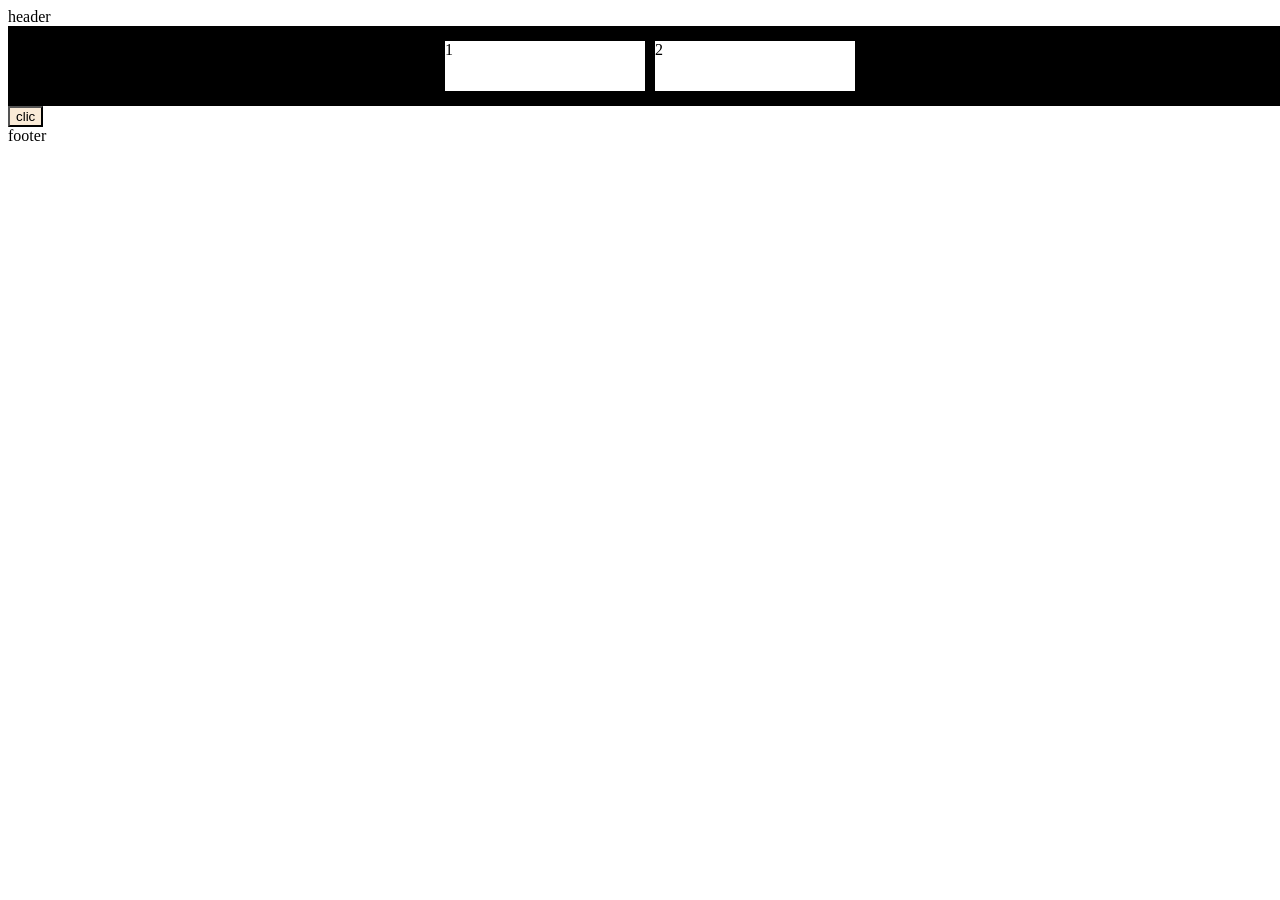
<file: html/index.html>
<!doctype html>
<html lang="en">
<head>
    <link rel="stylesheet" href="../css/index.css" />
    <meta charset="UTF-8">
    <meta name="viewport"
          content="width=device-width, user-scalable=no, initial-scale=1.0, maximum-scale=1.0, minimum-scale=1.0">
    <meta http-equiv="X-UA-Compatible" content="ie=edge">
    <title>meine Webseite</title>
</head>
<body>
    <header>header</header>
        <main>
<!--            <h6> test </h6>-->
<!--            <p>Lorem ipsum dolor sit amet, consectetur adipisicing elit. Ad adipisci animi, assumenda beatae consectetur consequatur dolore est illo iure odit omnis perferendis qui, quis quod recusandae vero, vitae? Ab architecto aut blanditiis deleniti, dicta eos error esse excepturi explicabo facilis illo in laudantium nostrum officia perspiciatis, repudiandae, voluptatem! Odio, voluptatum.</p>-->
<!--            <a href="http://localhost:63342/jowo-frontend-intro/html/index.html?_ijt=9ifo5ljpob77vpssrd0nnua8h6&_ij_reload=RELOAD_ON_SAVE" target="_blank"> http://localhost:63342/jowo-frontend-intro/html/index.html?_ijt=9ifo5ljpob77vpssrd0nnua8h6&_ij_reload=RELOAD_ON_SAVE</a>-->
<!--            <img src="../assets/images/user-profile-image.png" alt="konte nich geladen werden" width="50" height="50">-->
<!--            <ul>-->
<!--                <li>item1</li>-->
<!--                <li>item2</li>-->
<!--            </ul>-->
<!--            <ol>-->

<!--                <li>item1</li>-->
<!--                <li>item2</li>-->
<!--            </ol>-->
<!--            <div title="hello wold" class="keine-ahnung"> keine ahnung</div>-->
<!--            <span> keine ahnung</span>-->
<!--            <div> keine ahnung</div>-->
<!--            <label for="email-field"> email</label>-->
<!--            <input type="email" maxlength="5" value="etws" id="email-field" class="email-field"  disabled>-->
<!--            <button disabled> clic </button>-->

<!--                <span>-->
<!--                    span-->
<!--                </span>-->
<!--            <div class="block"> content </div>-->
            <div class="container">
<!--                <button> button1 </button>-->
<!--                <button> button2 </button>-->

                <div class="container-item">1</div>
                <div class="container-item">2</div>
            </div>
            <button class="clic"> clic </button>
        </main>
    <footer>footer</footer>

    <script src="../js/index.js"></script>
</body>
</html>
</file>
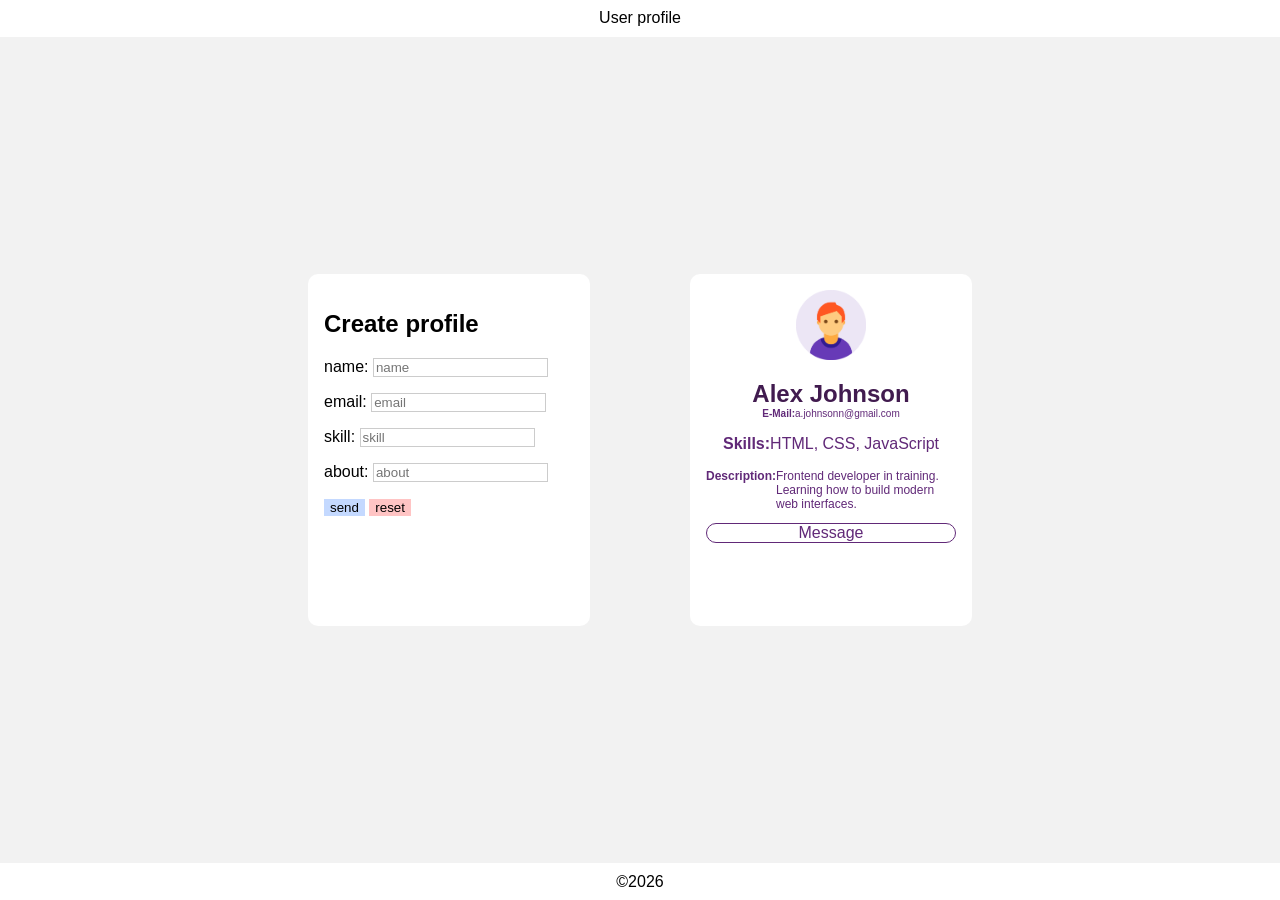
<file: app.html>
<!DOCTYPE html>
<html lang="en">
<head>
    <link rel="stylesheet" href="app.css" />
    <meta charset="UTF-8">
    <title>User profile</title>
</head>
<body>
    <header> User profile </header>
    <main>
        <form >
            <div class="card-Create-profile">
                <h2> Create profile </h2>
                <div class="card-Create-profile-item">
                    <label for="name"> name: </label>
                    <input type="text" placeholder="name" id="name" name="name" required class="card-Create-profile-item-input">
                </div>
                <div class="card-Create-profile-item">
                    <label for="email"> email: </label>
                    <input type="email" placeholder="email" id="email" name="email" required class="card-Create-profile-item-input">
                </div>
                <div class="card-Create-profile-item">
                    <label for="skill"> skill: </label>
                    <input type="text" placeholder="skill" id="skill" name="skill" required class="card-Create-profile-item-input">
                </div>
                <div class="card-Create-profile-item">
                    <label for="about"> about: </label>
                    <input type="text" placeholder="about" id="about" name="about" required class="card-Create-profile-item-input">
                </div>
                <div class="card-Create-profile-item">
                    <button type="submit" class="card-item-button card-item-button-send"> send </button>
                    <button type="reset" class="card-item-button card-item-button-reset"> reset </button>
                </div>
            </div>
        </form>
        <div class="card-profile">
            <section class="profile">
                <img src="./assets/images/user-profile-image.png" alt="user-profile-image" width="70" height="70" class="card-profile-item card-profile-item-img">
                <h2 class="card-profile-item-name card-profile-item"> Alex Johnson </h2>
                <p class="card-profile-item card-profile-item-email">
                    <strong> E-Mail: </strong>
                     a.johnsonn@gmail.com
                </p>
                <p class="card-profile-item card-profile-item-skills">
                    <strong> Skills: </strong>
                     HTML, CSS, JavaScript
                </p>
                <p class="card-profile-item card-profile-item-description">
                    <strong> Description: </strong>
                     Frontend developer in training. Learning how to build modern web interfaces.
                </p>
                <a href="mailto:a.johnsonn@gmail.com" class="card-profile-item card-profile-item-Massage">Message </a>
            </section>
        </div>
    </main>
    <footer> ©2026 </footer>
<script src="app.js"></script>
</body>
</html>
</file>
<file: css/index.css>
/*div{*/
/*    background-color: red;*/
/*}*/
/*.keine-ahnung{*/
/*    background-color: blue;*/
/*}*/
/*#email-field{*/
/*    background-color: yellow;*/
/*}*/
/*.block{*/
/*    background-color: aqua;*/
/*    height: 50px;*/
/*    !*width: 50px;*!*/
/*    margin: 50px;*/
/*    !*padding-top: 50px;*!*/
/*    !*padding-bottom: 50px;*!*/
/*    padding: 50px 0;*/
/*    max-width: 500px;*/
/*    min-width: 500px;*/
/*    !*font-family: Noto Sans Yi;*!*/
/*    font-size: 50px;*/
/*    font-weight: 200;*/
/*    text-align: start;*/
/*    color: red;*/
/*    border: 10px dashed #1EB03B;*/
/*    border-radius: 50%;*/
/*    box-shadow: 50px 55px 500px red;*/
/*}*/
/*span{*/
/*    display: inline-block;*/
/*    background-color: black;*/
/*    !*min-width: 500px;*!*/
/*}*/

.container-item {
    background-color: white;
    margin: 5px;
    width: 200px;
    height: 50px;

}

.container{
    padding: 10px;
    background-color: black;
    height: 60px;
    display: flex;
    align-items: center;
    width: 100%;
    justify-content: center;
}

.clic{
    background-color: antiquewhite;

}

.clic:hover{
    background-color: red;
}

.clic:active{
    background-color: blue;
}
</file>
<file: app.css>
body {
    margin: 0;
    background-color: #f2f2f2;
    font-family: "Gill Sans", sans-serif;
    height: 100vh;
    align-items: center;
    justify-content: center;
    flex-direction: column;
    display: flex;
}

main {
    height: 100%;
    align-items: center;
    justify-content: center;
    display: flex;
    flex-direction: row;
    gap: 100px;
}

header, footer {
    height: 40px;
    background-color: #fff;
    align-items: center;
    justify-content: center;
    display: flex;
    width: 100%;
}

.card-Create-profile {
    background-color: #fff;
    padding: 16px;
    width: 250px;
    height: 320px;
    border-radius: 10px;

}

.card-Create-profile-item {
    margin-top: 16px;
}

.card-Create-profile-item-input {
    border: 1px solid #ccc;
}

.card-item-button {
    border: 3px;
}

.card-item-button-send {
    background-color: #C4D9FF;
}

.card-item-button-send:hover {
    background-color: #AECBFC;
}

.card-item-button-send:active {
    background-color: #95BDFC;
}

.card-item-button-reset {
    background-color: #FFC4C4;
}

.card-item-button-reset:hover {
    background-color: #FCB6B6;
}

.card-item-button-reset:active {
    background-color: #FFA6A6;
}

.card-profile {
    background-color: #fff;
    padding: 16px;
    width: 250px;
    height: 320px;
    border-radius: 10px;
}

.profile{
    
}

.card-profile-item {
    justify-content: center;
    display: flex;
    color: #612978;
}

.card-profile-item-img {
    margin-left: auto;
    margin-right: auto;
}

.card-profile-item-name {
    color: #411B4F;
    margin-bottom: 0px;
}

.card-profile-item-email {
    font-size: 10px;
    margin-top: 0px;
}

.card-profile-item-description {
    font-size: 12px;
}

.card-profile-item-Massage {
    border-radius: 10px;
    background-color: #fff;
    border: 1px solid #612978;
    margin-top: auto;
    text-decoration: none;
}

.card-profile-item-Massage:hover {
    background-color: #612978;
    color: #fff;
}

.hidden {
    display: none;
}
</file>
